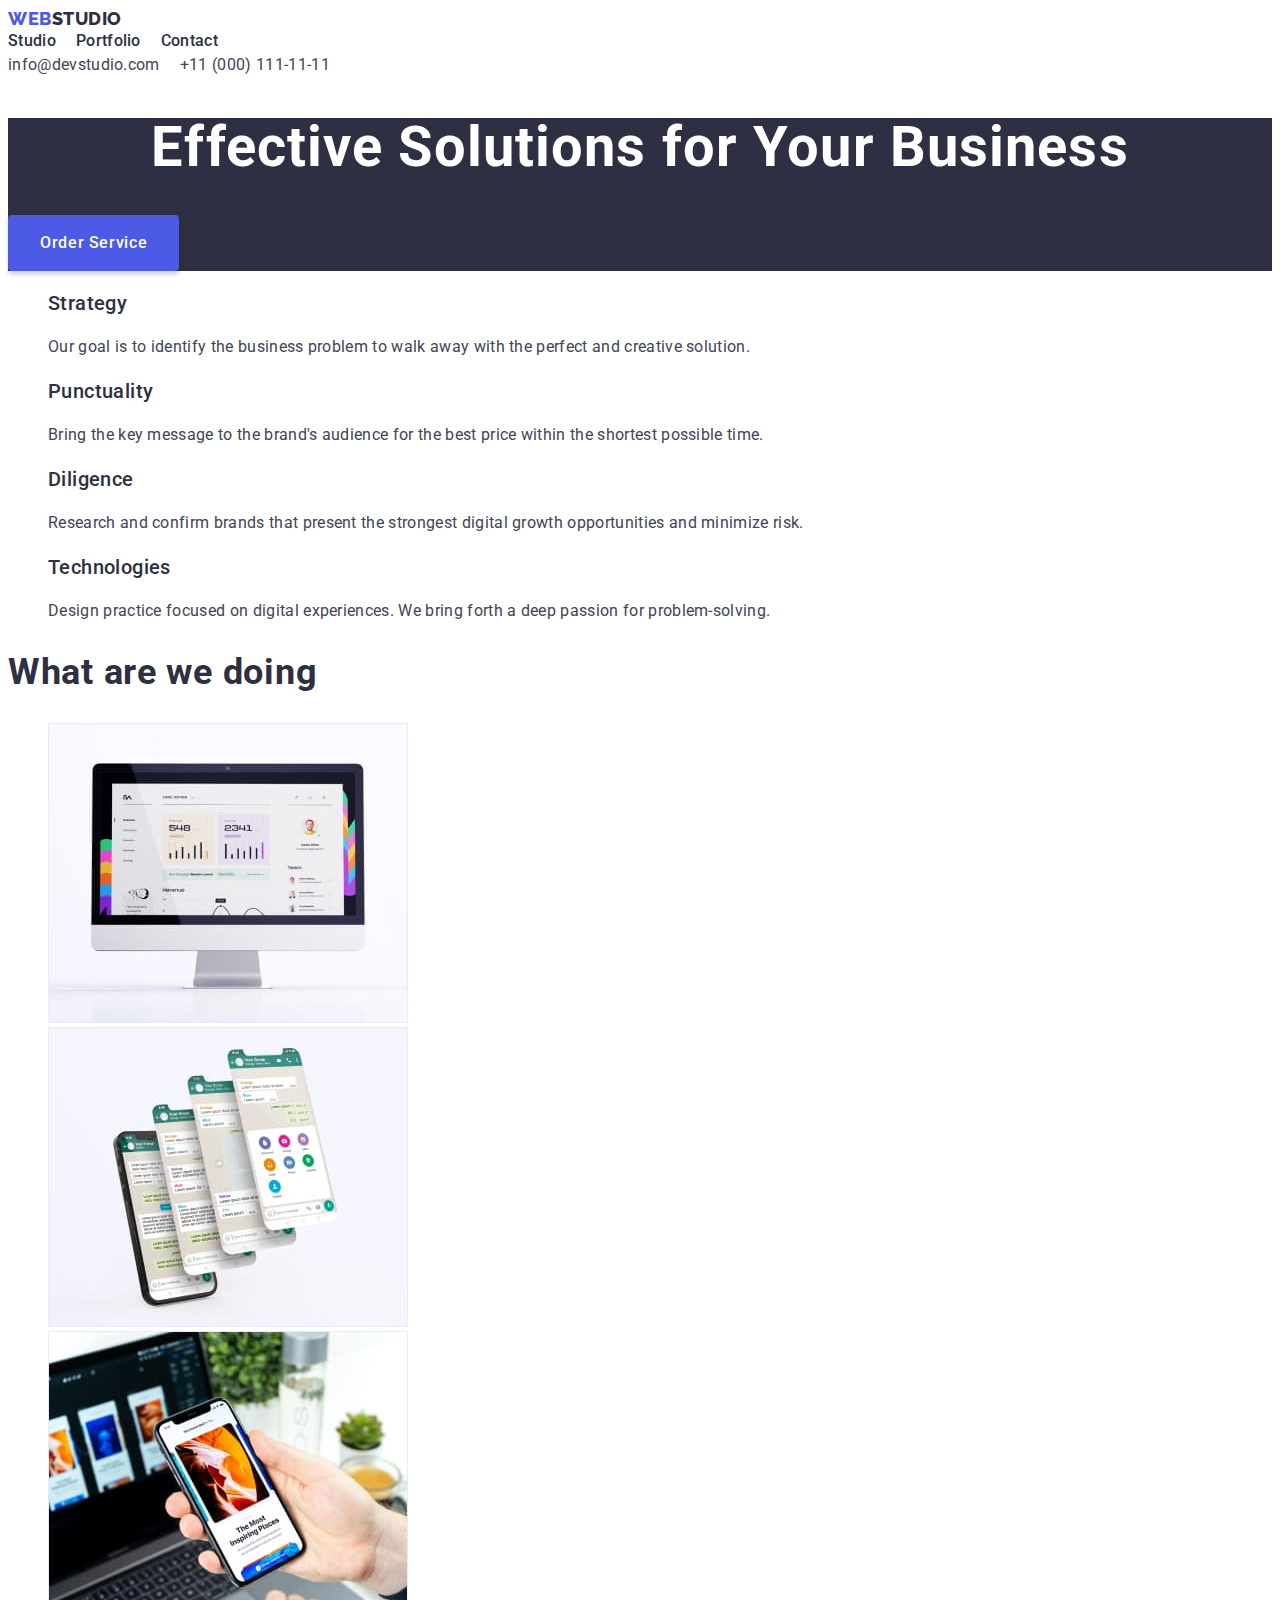
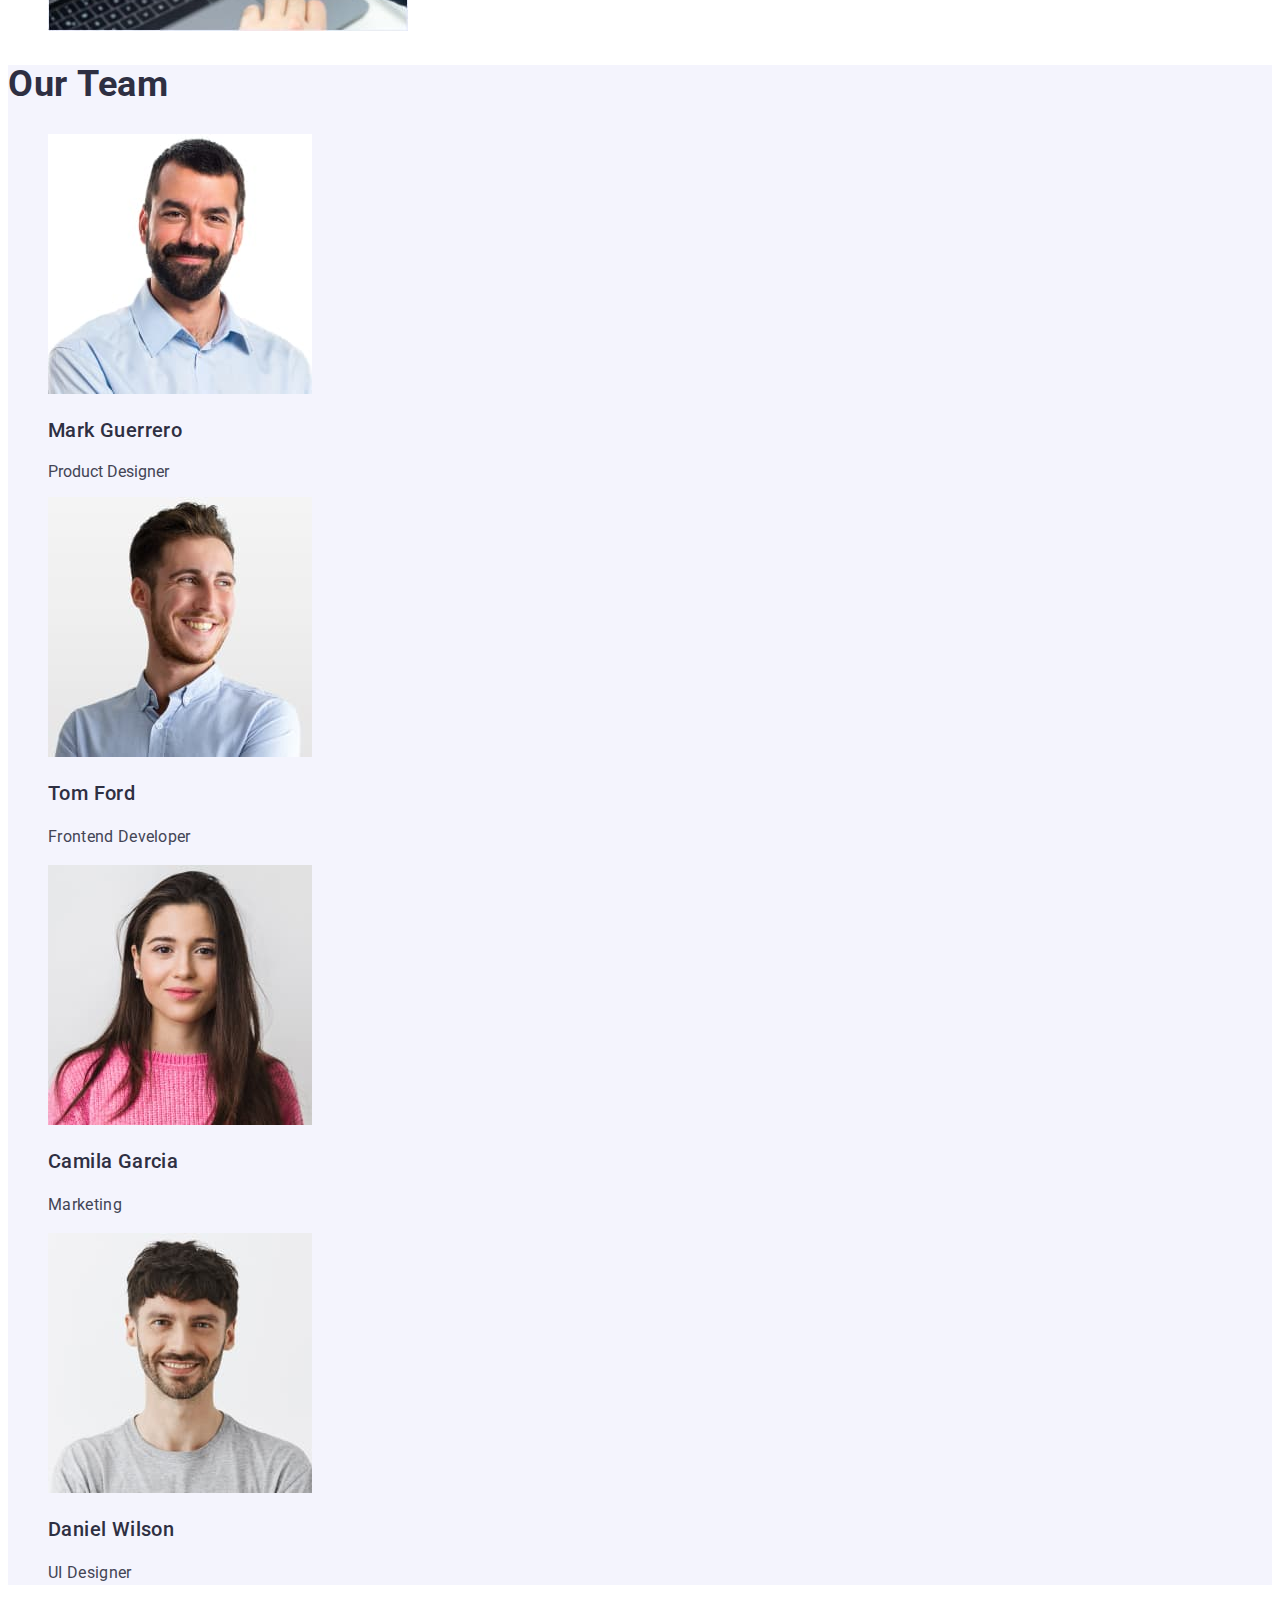
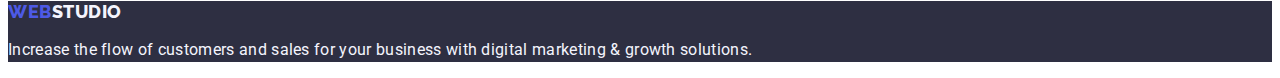
<file: index.html>
<!DOCTYPE html>
<html lang="en">
  <head>
    <meta charset="UTF-8" />
    <meta name="viewport" content="width=device-width, initial-scale=1.0" />
    <link rel="stylesheet" href="css/styles.css" />
    <link
      href="https://fonts.googleapis.com/css2?family=Raleway:wght@800&family=Roboto:wght@400;500;700;900&display=swap"
      rel="stylesheet"
    />
    <title>Webstudio - Home Page</title>
  </head>
  <body>
    <header class="header">
      <a class="logo" href="./">Web<span class="accent">Studio</span> </a>
      <nav>
        <ul class="nav-links">
          <li class="text-m-500">
            <a class="link" href="./studio">Studio</a>
          </li>
          <li class="text-m-500">
            <a class="link" href="./portfolio">Portfolio</a>
          </li>
          <li class="text-m-500">
            <a a class="link" href="./contact">Contact</a>
          </li>
        </ul>
      </nav>
      <ul class="contact">
        <li class="text-m">
          <a class="link" href="mailto:info@devstudio.com"
            >info@devstudio.com</a
          >
        </li>
        <li class="text-m">
          <a class="link" href="tel:+11(000)111-11-11">+11 (000) 111-11-11</a>
        </li>
      </ul>
    </header>
    <main>
      <section class="hero">
        <h1 class="header-xl">Effective Solutions for Your Business</h1>
        <button class="hero-button text-btn" type="button">
          Order Service
        </button>
      </section>
      <section class="strong-sides">
        <ul>
          <li class="strong-side">
            <h3 class="header-s">Strategy</h3>
            <p class="text-m">
              Our goal is to identify the business problem to walk away with the
              perfect and creative solution.
            </p>
          </li>
          <li class="strong-side">
            <h3 class="header-s">Punctuality</h3>
            <p class="text-m">
              Bring the key message to the brand's audience for the best price
              within the shortest possible time.
            </p>
          </li>
          <li class="strong-side">
            <h3 class="header-s">Diligence</h3>
            <p class="text-m">
              Research and confirm brands that present the strongest digital
              growth opportunities and minimize risk.
            </p>
          </li>
          <li class="strong-side">
            <h3 class="header-s">Technologies</h3>
            <p class="text-m">
              Design practice focused on digital experiences. We bring forth a
              deep passion for problem-solving.
            </p>
          </li>
        </ul>
      </section>
      <section class="Projects">
        <h2 class="header-m">What are we doing</h2>
        <ul class="projects-container">
          <li>
            <img
              width="360"
              height="300"
              src="./images/img1.jpg"
              alt="The image depicts a computer monitor screen with an open application in the background."
            />
          </li>
          <li>
            <img
              width="360"
              height="300"
              src="./images/img2.jpg"
              alt="The cross-section of the WhatsApp application on a phone."
            />
          </li>
          <li>
            <img
              width="360"
              height="300"
              src="./images/img3.jpg"
              alt="The person holding a phone with an open web page. In the background, a website design is visible in a graphic design program."
            />
          </li>
        </ul>
      </section>
      <section class="team-presentation">
        <h2 class="header-m">Our Team</h2>
        <ul>
          <li class="team-member">
            <img
              width="264"
              height="260"
              src="./images/img4.jpg"
              alt="Mark Guerrero, product designer"
            />
            <div class="team-member-text">
              <h3 class="header-s">Mark Guerrero</h3>
              <p>Product Designer</p>
            </div>
          </li>
          <li class="team-member">
            <img
              width="264"
              height="260"
              src="./images/img5.jpg"
              alt="Tom Ford, frontend developer"
            />
            <div class="team-member-text">
              <h3 class="header-s">Tom Ford</h3>
              <p class="text-m">Frontend Developer</p>
            </div>
          </li>
          <li class="team-member">
            <img
              width="264"
              height="260"
              src="./images/img6.jpg"
              alt="Camila Gracia, marketing"
            />
            <div class="team-member-text">
              <h3 class="header-s">Camila Garcia</h3>
              <p class="text-m">Marketing</p>
            </div>
          </li>
          <li class="team-member">
            <img
              width="264"
              height="260"
              src="./images/img7.jpg"
              alt="Daniel Wilson, UI designer"
            />
            <div class="team-member-text">
              <h3 class="header-s">Daniel Wilson</h3>
              <p class="text-m">UI Designer</p>
            </div>
          </li>
        </ul>
      </section>
    </main>
    <footer class="footer">
      <a class="logo" href="./">Web<span class="accent">Studio</span> </a>
      <p class="text-m footer-text">
        Increase the flow of customers and sales for your business with digital
        marketing & growth solutions.
      </p>
    </footer>
  </body>
</html>
</file>
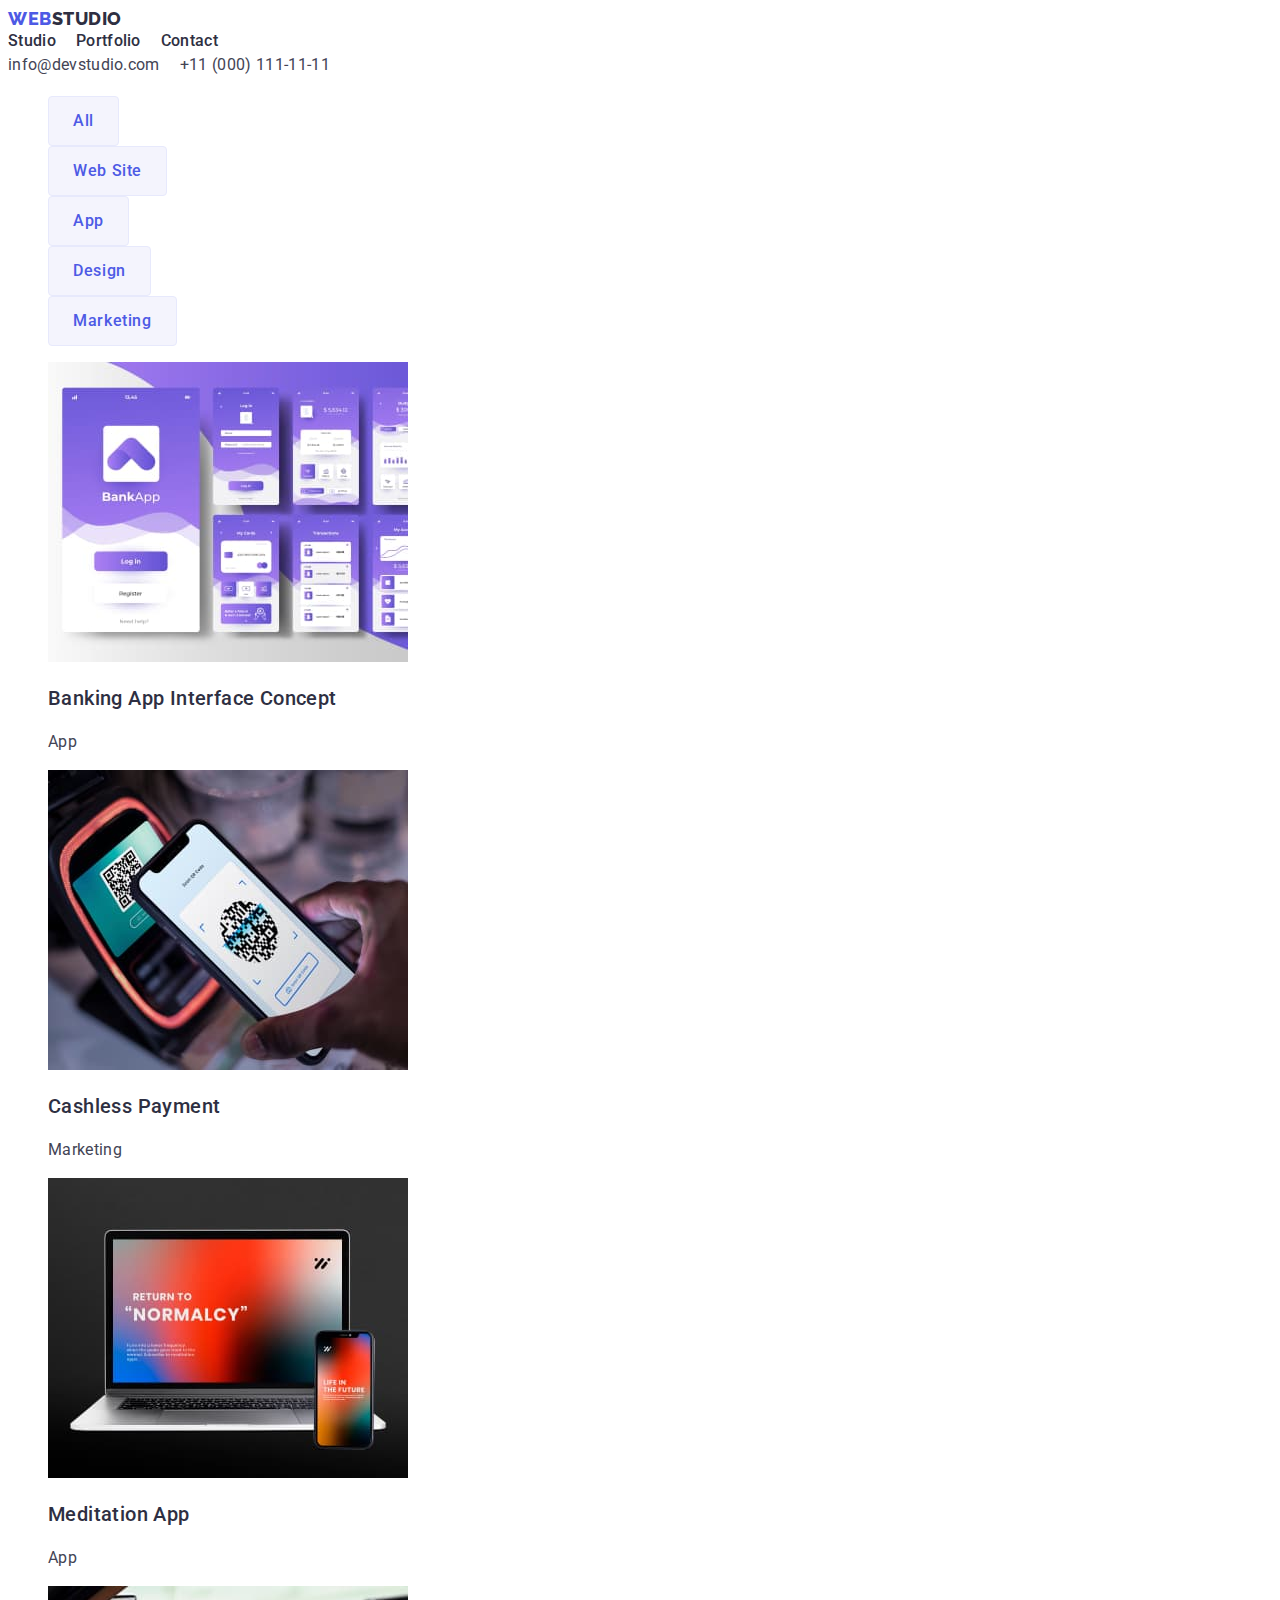
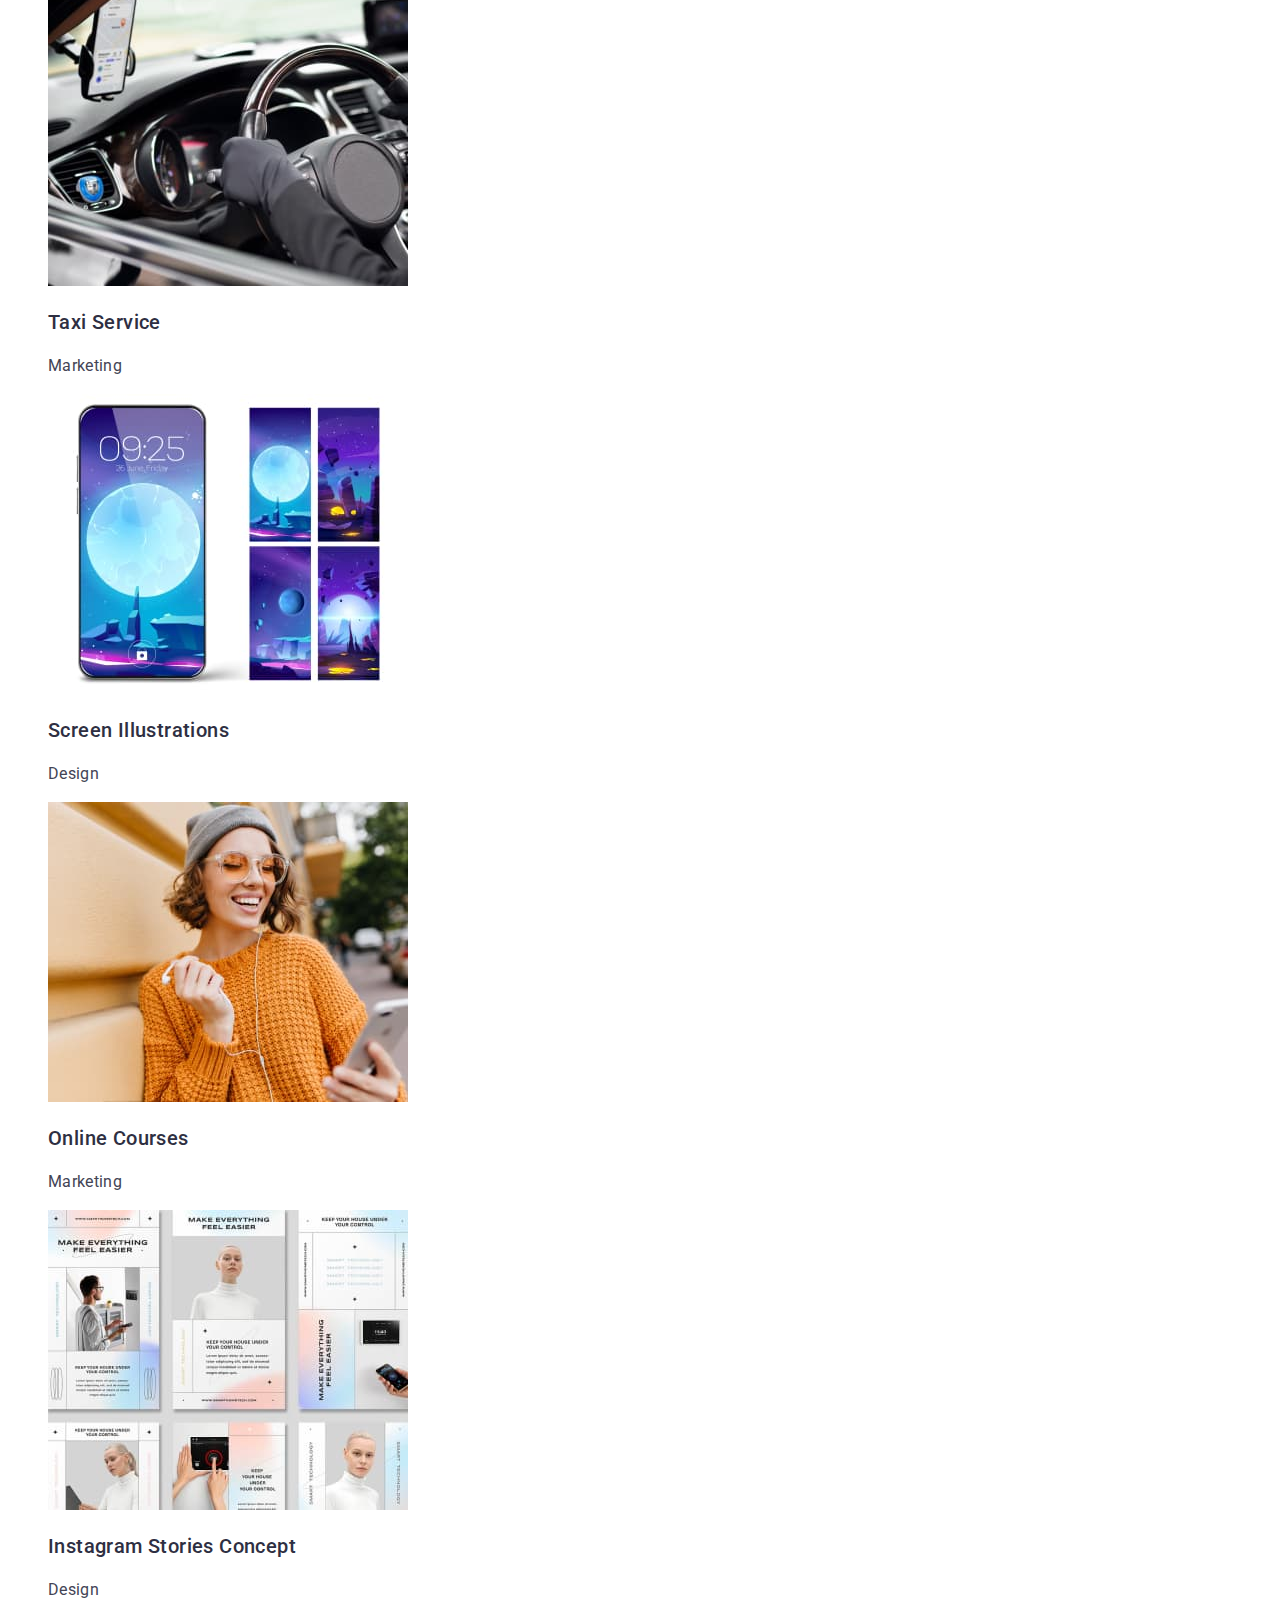
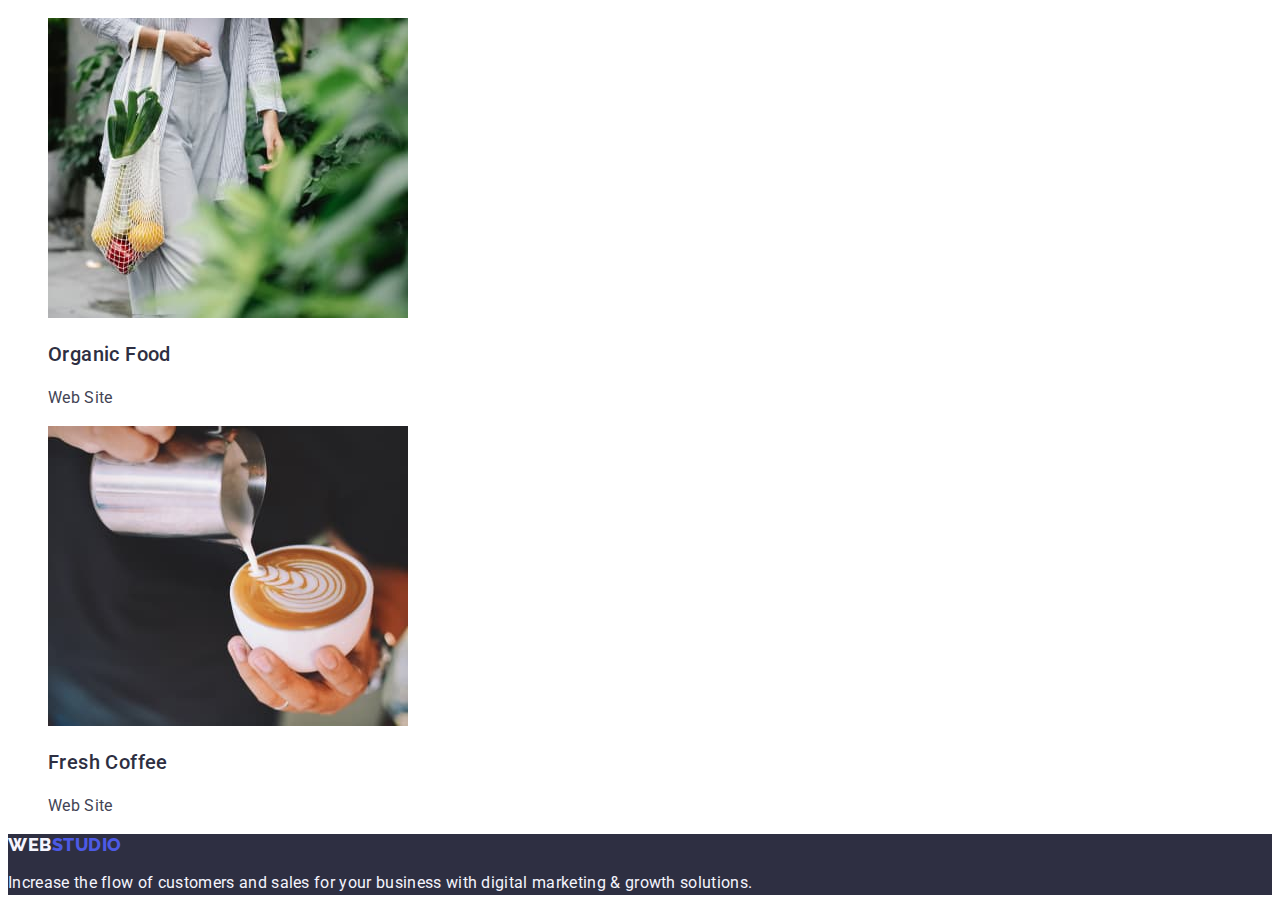
<file: portfolio.html>
<!DOCTYPE html>
<html lang="en">
  <head>
    <meta charset="UTF-8" />
    <meta name="viewport" content="width=device-width, initial-scale=1.0" />
    <title>Webstudio - Portfolio</title>
    <link rel="stylesheet" href="css/styles.css" />
    <link
      href="https://fonts.googleapis.com/css2?family=Raleway:wght@800&family=Roboto:wght@400;500;700;900&display=swap"
      rel="stylesheet"
    />
  </head>
  <body>
    <header class="header">
      <a class="logo" href="./">Web<span class="accent">Studio</span> </a>
      <nav>
        <ul class="nav-links">
          <li class="text-m-500"><a class="link" href="./studio">Studio</a></li>
          <li class="text-m-500">
            <a class="link" href="./portfolio">Portfolio</a>
          </li>
          <li class="text-m-500">
            <a class="link" href="./contact">Contact</a>
          </li>
        </ul>
      </nav>
      <ul class="contact">
        <li class="text-m">
          <a class="link" href="mailto:info@devstudio.com"
            >info@devstudio.com</a
          >
        </li>
        <li class="text-m">
          <a class="link" href="tel:+11(000)111-11-11">+11 (000) 111-11-11</a>
        </li>
      </ul>
    </header>
    <main>
      <section class="projects">
        <ul class="filters">
          <li class="filter">
            <button class="text-btn filter-button" type="button">All</button>
          </li>
          <li class="filter">
            <button class="text-btn filter-button" type="button">
              Web Site
            </button>
          </li>
          <li class="filter">
            <button class="text-btn filter-button" type="button">App</button>
          </li>
          <li class="filter">
            <button class="text-btn filter-button" type="button">Design</button>
          </li>
          <li class="filter">
            <button class="text-btn filter-button" type="button">
              Marketing
            </button>
          </li>
        </ul>
        <ul class="projects-container">
          <li class="project">
            <img
              width="360"
              height="300"
              src="./images/banking-app.jpg"
              alt="Image presenting interface concept of banking app"
            />
            <div class="project-text">
              <h3 class="header-s">Banking App Interface Concept</h3>
              <p class="text-m">App</p>
            </div>
          </li>
          <li class="project">
            <img
              width="360"
              height="300"
              src="./images/cashless-payment.jpg"
              alt="Image showing the cashless payment "
            />
            <div class="project-text">
              <h3 class="header-s">Cashless Payment</h3>
              <p class="text-m">Marketing</p>
            </div>
          </li>
          <li class="project">
            <img
              width="360"
              height="300"
              src="./images/mediation-app.jpg"
              alt="Image presenting the moblie and desktop layout of the app"
            />
            <div class="project-text">
              <h3 class="header-s">Meditation App</h3>
              <p class="text-m">App</p>
            </div>
          </li>
          <li class="project">
            <img
              width="360"
              height="300"
              src="./images/taxi-service.jpg"
              alt="Man is driving a car and is using an app on his phone"
            />
            <div class="project-text">
              <h3 class="header-s">Taxi Service</h3>
              <p class="text-m">Marketing</p>
            </div>
          </li>
          <li class="project">
            <img
              width="360"
              height="300"
              src="./images/screen-ilustrations.jpg"
              alt="Image shows different stages of screen ilustrations"
            />
            <div class="project-text">
              <h3 class="header-s">Screen Illustrations</h3>
              <p class="text-m">Design</p>
            </div>
          </li>
          <li class="project">
            <img
              width="360"
              height="300"
              src="./images/online-courses.jpg"
              alt="Women is listening something from her phone"
            />
            <div class="project-text">
              <h3 class="header-s">Online Courses</h3>
              <p class="text-m">Marketing</p>
            </div>
          </li>
          <li class="project">
            <img
              width="360"
              height="300"
              src="./images/instagram-stories-concept.jpg"
              alt="Desing of instagram stories"
            />
            <div class="project-text">
              <h3 class="header-s">Instagram Stories Concept</h3>
              <p class="text-m">Design</p>
            </div>
          </li>
          <li class="project">
            <img
              width="360"
              height="300"
              src="./images/organic-food.jpg"
              alt="Person is holding a bag with wegetables"
            />
            <div class="project-text">
              <h3 class="header-s">Organic Food</h3>
              <p class="text-m">Web Site</p>
            </div>
          </li>
          <li class="project">
            <img
              width="360"
              height="300"
              src="./images/fresh-coffee.jpg"
              alt="A man is prepering a cup of coffee"
            />
            <div class="project-text">
              <h3 class="header-s">Fresh Coffee</h3>
              <p class="text-m">Web Site</p>
            </div>
          </li>
        </ul>
      </section>
    </main>
    <footer class="footer">
      <a class="logo" href="./"><span class="accent">Web</span>Studio </a>
      <p class="text-m footer-text">
        Increase the flow of customers and sales for your business with digital
        marketing & growth solutions.
      </p>
    </footer>
  </body>
</html>
</file>
<file: css/styles.css>
/* Variables */
:root {
  --iris: #4d5ae5; /* Primary Brand*/
  --ocean: #404bbf; /* Pressed state*/
  --navyblue: #2e2f42; /* Dark*/
  --green: #31d0aa; /* Success*/
  --slate: #434455; /* Text*/
  --lightslate: #8e8f99; /* Subtle text*/
  --cornflower: #e7e9fc; /* Accent*/
  --cloud: #f4f4fd; /* Light*/
  --navybluemodal: #2e2f4266; /* Modal overlay*/
  --grey: #2e2f42; /* Hero background*/
  --white: #fff; /* White background*/
  --dairy: #fcfcfc; /* Modal background*/
}
/* Typography */
.header-xl {
  font-family: "Roboto", sans-serif;
  font-size: 56px;
  font-weight: 700;
  line-height: 1.07;
  letter-spacing: 1.12px;
}
.header-m {
  font-family: "Roboto", sans-serif;
  font-size: 36px;
  font-weight: 700;
  line-height: 1.11;
  letter-spacing: 0.72px;
  color: var(--navyblue);
}
.header-s {
  font-family: "Roboto", sans-serif;
  font-size: 20px;
  font-weight: 500;
  line-height: 1.2;
  letter-spacing: 0.4px;
  color: var(--navyblue);
}
.text-m {
  font-family: "Roboto", sans-serif;
  font-size: 16px;
  line-height: 1.5;
  letter-spacing: 0.32px;
  color: var(--slate, #434455);
}
.text-s {
  font-family: "Roboto", sans-serif;
  font-size: 12px;
  line-height: 1.16;
  letter-spacing: 0.48px;
}
.text-m-500 {
  font-family: "Roboto", sans-serif;
  font-weight: 500;
  font-size: 16px;
  line-height: 1.5;
  letter-spacing: 0.32px;
}
.text-btn {
  font-family: "Roboto", sans-serif;
  font-weight: 500;
  font-size: 16px;
  line-height: 1.5;
  letter-spacing: 0.64px;
}
.text-link {
  font-family: "Roboto", sans-serif;
  font-size: 12px;
  line-height: 1.33;
  letter-spacing: 0.48px;
  text-decoration: underline;
}

/* Main CSS */

/* Global styles */

body {
  font-family: "Roboto", sans-serif;
  color: var(--navyblue);
}
ul {
  list-style: none;
}
.hero-button,
.filter-button {
  cursor: pointer;
}
.header {
  height: 72px;
}
.logo {
  font-family: "Raleway", sans-serif;
  text-decoration: none;
  color: var(--iris);
  font-size: 18px;
  font-weight: 800;
  line-height: 21px;
  letter-spacing: 0.54px;
  text-transform: uppercase;
}
.logo .accent {
  color: var(--navyblue);
}
.nav-links {
  padding: 0;
  margin: 0;
  list-style: none;
  display: flex;
  gap: 20px;
}

.nav-links .link {
  text-decoration: none;
  color: var(--navyblue);
}

.nav-links .link:hover {
  color: var(--ocean);
}
.nav-links .link:focus {
  color: var(--ocean);
}
.contact {
  padding: 0;
  margin: 0;
  list-style: none;
  display: flex;
  gap: 20px;
}
.contact .link {
  text-decoration: none;
  color: var(--slate);
}
.contact .link:hover,
.contact .link:focus {
  color: var(--ocean, #404bbf);
}

.footer {
  background-color: var(--navyblue);
}
.footer .logo .accent {
  color: var(--cloud);
}
.footer .footer-text {
  color: var(--cloud);
}

/* Home */
.hero {
  background-color: var(--navyblue);
}
.hero .header-xl {
  color: var(--white, #fff);
  text-align: center;
}
.hero .hero-button {
  color: var(--white);
  border: none;
  padding: 16px 32px;
  border-radius: 4px;
  background: var(--iris, #4d5ae5);
  box-shadow: 0px 4px 4px 0px rgba(0, 0, 0, 0.15);
}
.hero .hero-button:hover,
.hero .hero-button:focus {
  background: var(--ocean, #404bbf);
}
.team-presentation {
  background-color: var(--cloud);
}
.team-member .team-member-text h3 {
  color: var(--navyblue, #2e2f42);
}
.team-member .team-member-text p {
  color: var(--slate, #434455);
}

/* Portfolio */
.filters {
  list-style: none;
}
.filters .filter-button {
  padding: 12px 24px;
  color: var(--iris);
  border-radius: 4px;
  border: 1px solid var(--cornflower, #e7e9fc);
  background: var(--cloud, #f4f4fd);
}
.filters .filter-button:hover,
.filters .filter-button:focus {
  color: var(--white, #fff);
  background: var(--ocean, #404bbf);
  box-shadow: 0px 2px 2px 0px rgba(0, 0, 0, 0.12),
    0px 2px 1px 0px rgba(0, 0, 0, 0.08), 0px 3px 1px 0px rgba(0, 0, 0, 0.1);
}
</file>
